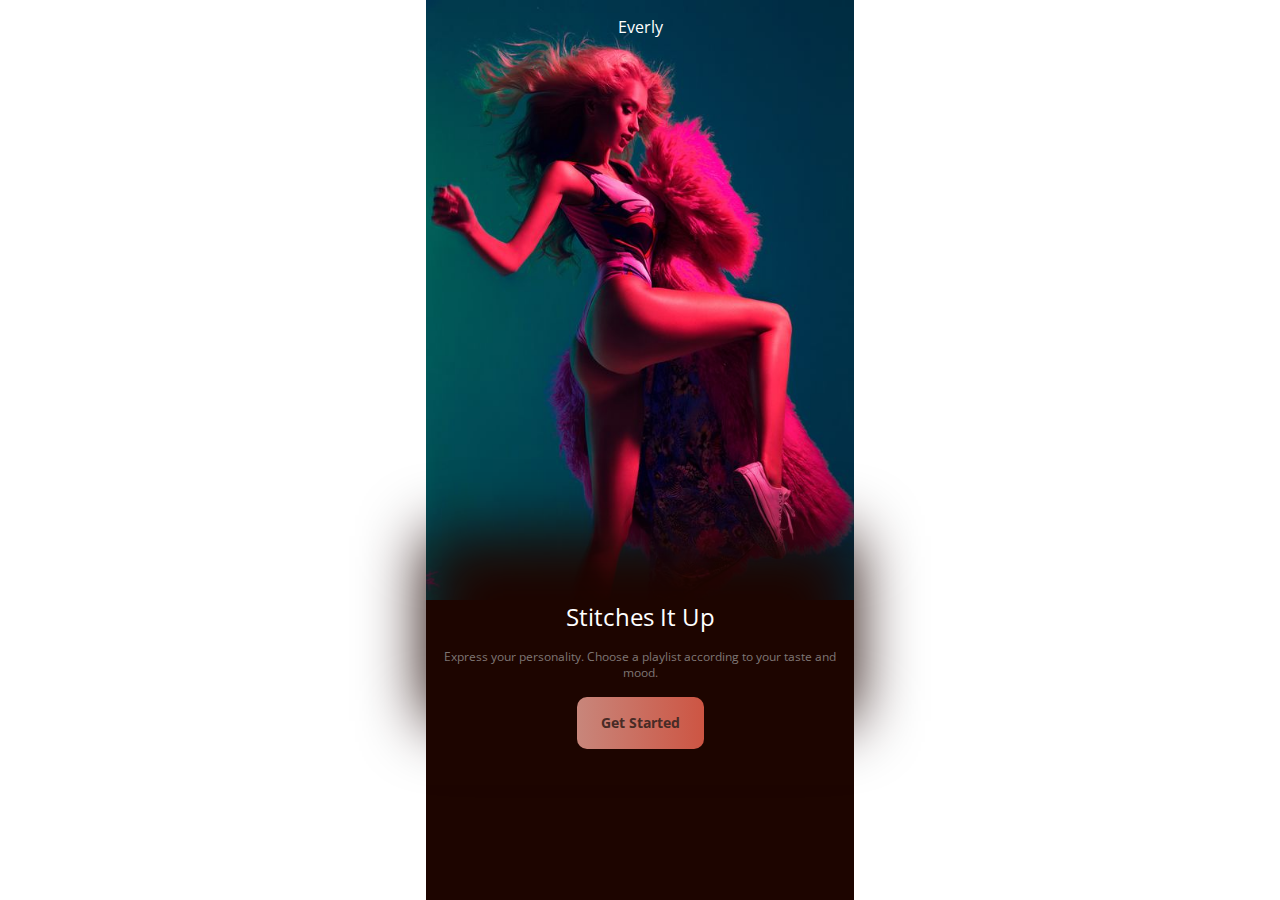
<file: index.html>
<!DOCTYPE html>
<html lang="en">
  <head>
    <meta charset="UTF-8" />
    <meta name="viewport" content="width=device-width, initial-scale=1.0" />
    <link rel="icon" href="data:,">
    <title>Document</title>
    <link rel="preconnect" href="https://fonts.googleapis.com" />
    <link rel="preconnect" href="https://fonts.gstatic.com" crossorigin />
    <link
      href="https://fonts.googleapis.com/css2?family=Open+Sans:ital,wght@0,300..800;1,300..800&display=swap"
      rel="stylesheet"
    />
    <link
      rel="stylesheet"
      href="https://cdnjs.cloudflare.com/ajax/libs/font-awesome/6.5.1/css/all.min.css"
      integrity="sha512-DTOQO9RWCH3ppGqcWaEA1BIZOC6xxalwEsw9c2QQeAIftl+Vegovlnee1c9QX4TctnWMn13TZye+giMm8e2LwA=="
      crossorigin="anonymous"
      referrerpolicy="no-referrer"
    />
    <link rel="stylesheet" href="./styles/index.css" />
  </head>
  <body>
    <div class="container">
      <div class="home">
        <div class="home-content">
          <div class="home-top">
            <div class="home-top-content">
              <i class="fa-solid fa-angle-left"></i>
              <span>Everly</span>
              <i class="fa-solid fa-ellipsis"></i>
            </div>
          </div>
          <div class="home-bottom">
            <h2 class="home-bottom-title">Stitches It Up</h2>
            <p class="home-bottom-description">
              Express your personality. Choose a playlist according to your
              taste and mood.
            </p>
            <a href="./playlist.html" class="home-bottom-btn">Get Started</a>
          </div>
        </div>
      </div>
    </div>
  </body>
</html>
</file>
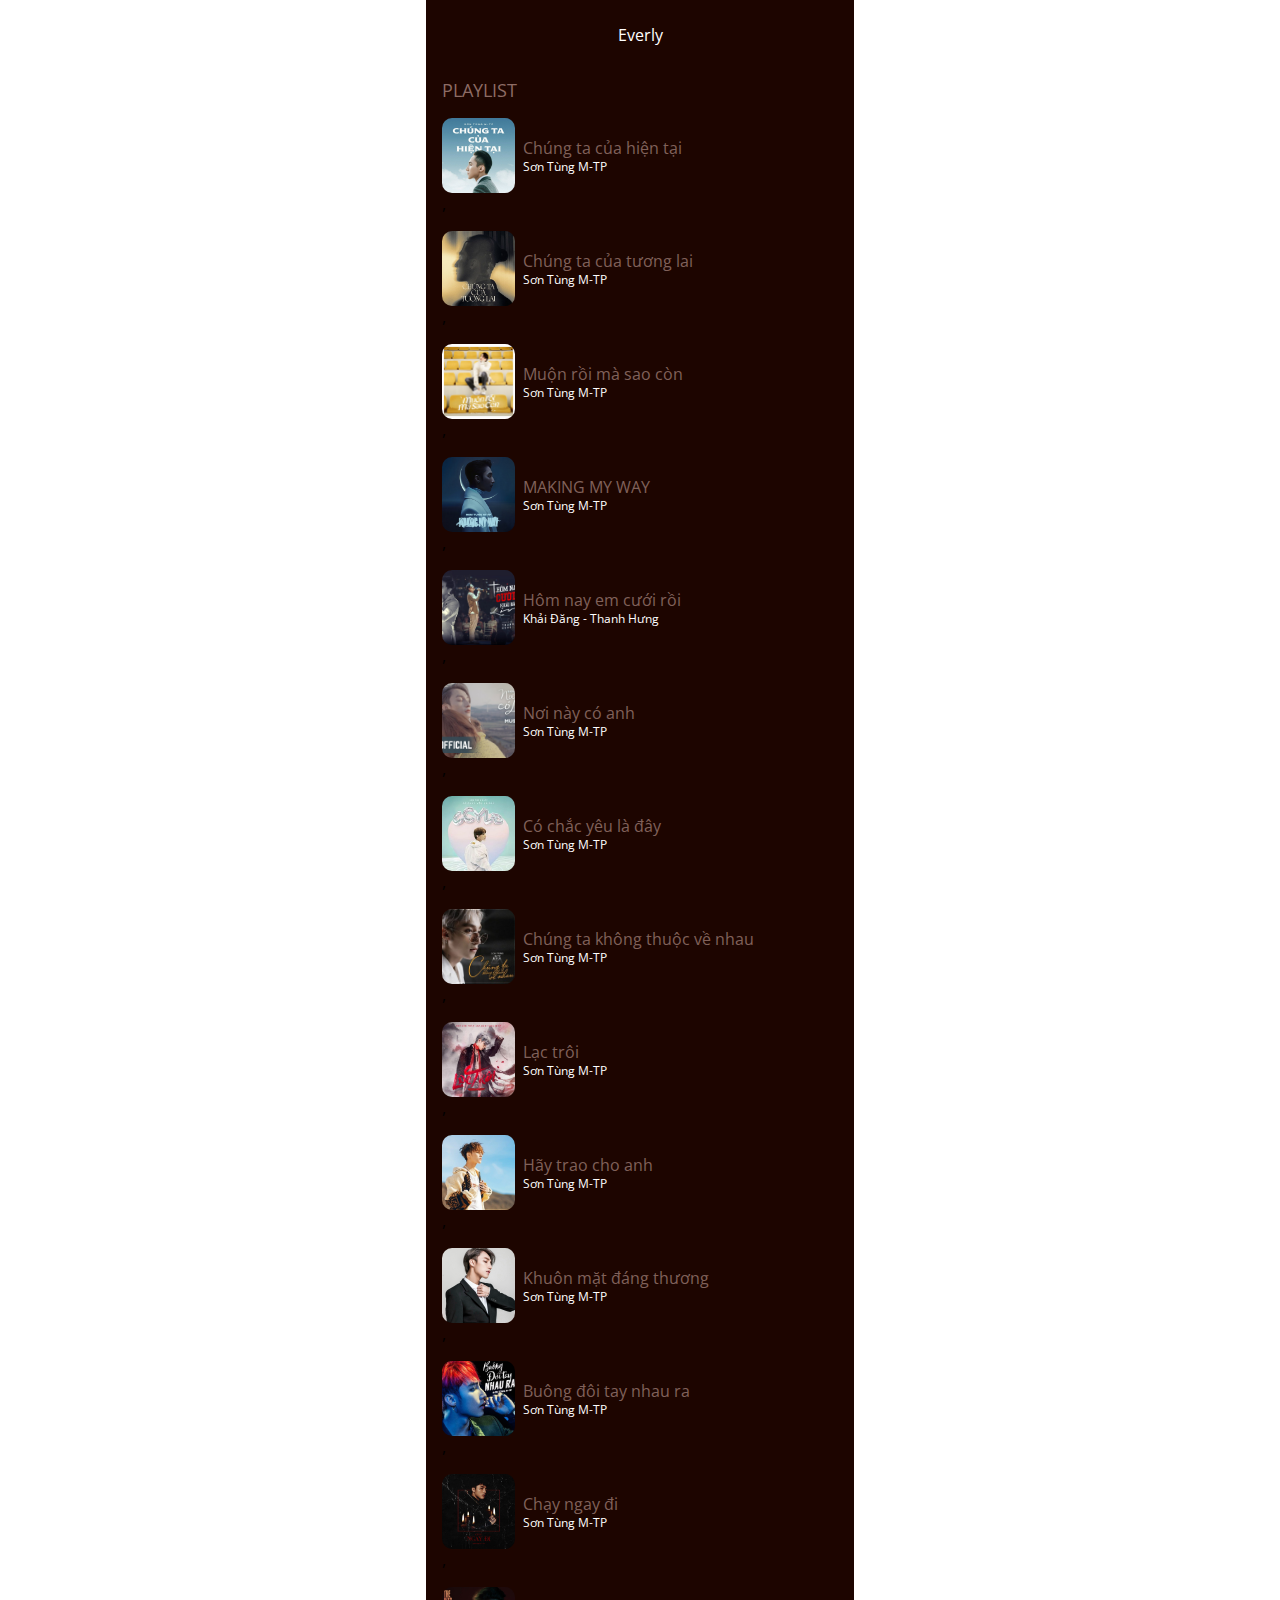
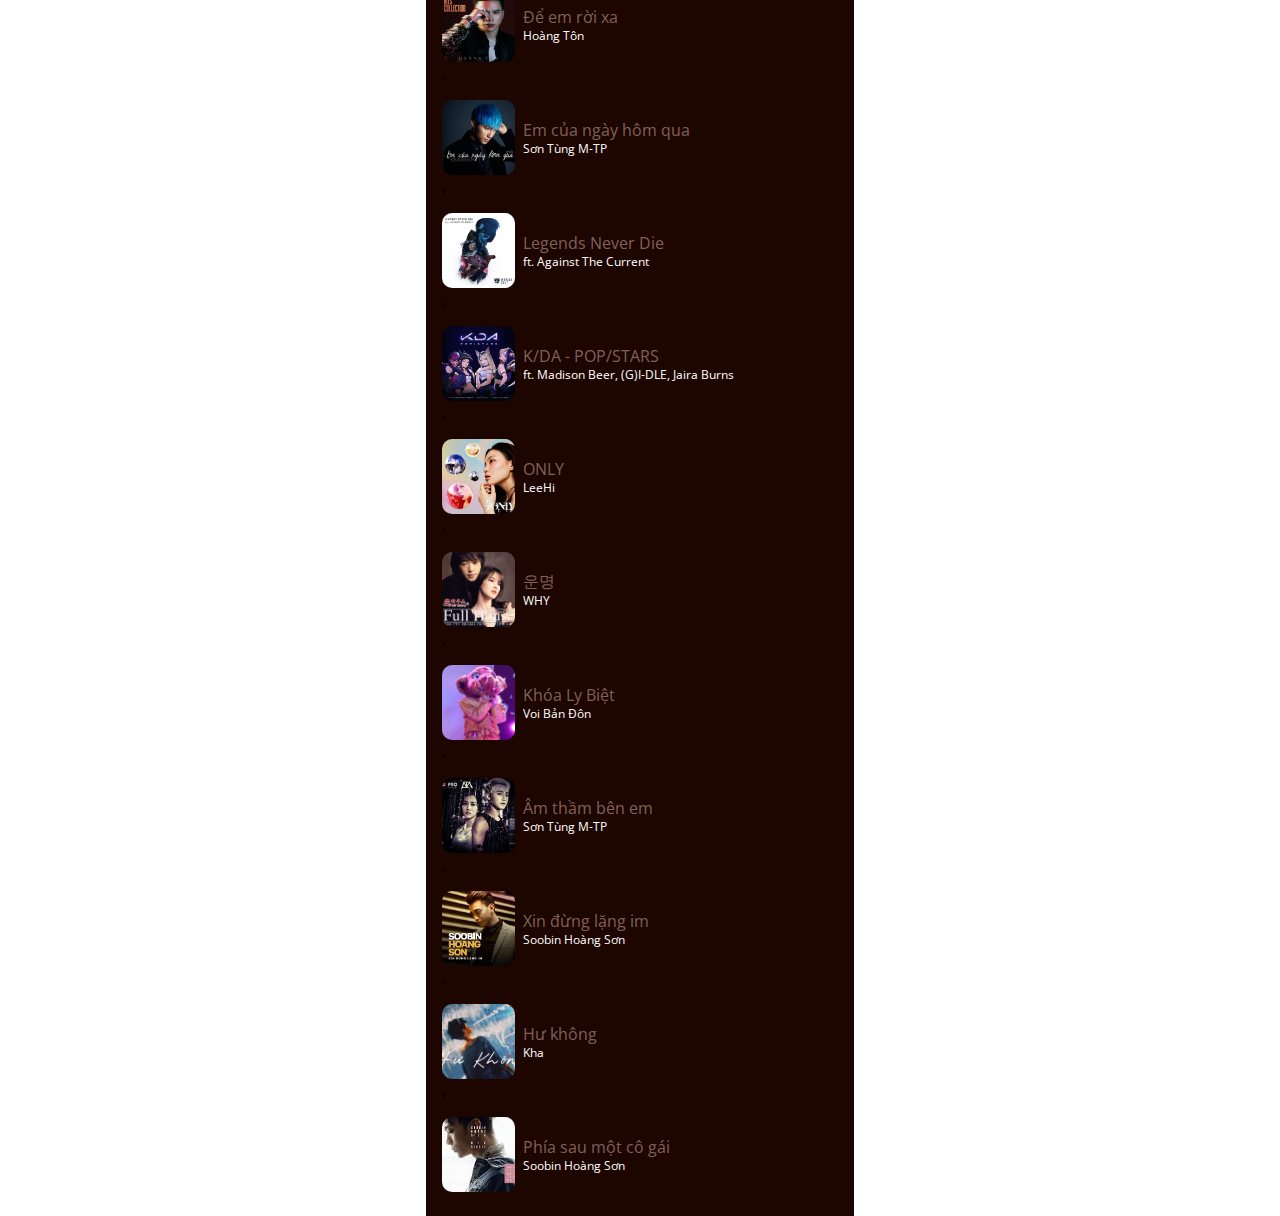
<file: playlist.html>
<!DOCTYPE html>
<html lang="en">
  <head>
    <meta charset="UTF-8" />
    <meta name="viewport" content="width=device-width, initial-scale=1.0" />
    <link rel="icon" href="data:,">
    <link rel="preconnect" href="https://fonts.googleapis.com" />
    <link rel="preconnect" href="https://fonts.gstatic.com" crossorigin />
    <link
      href="https://fonts.googleapis.com/css2?family=Open+Sans:ital,wght@0,300..800;1,300..800&display=swap"
      rel="stylesheet"
    />
    <link
      rel="stylesheet"
      href="https://cdnjs.cloudflare.com/ajax/libs/font-awesome/6.5.1/css/all.min.css"
      integrity="sha512-DTOQO9RWCH3ppGqcWaEA1BIZOC6xxalwEsw9c2QQeAIftl+Vegovlnee1c9QX4TctnWMn13TZye+giMm8e2LwA=="
      crossorigin="anonymous"
      referrerpolicy="no-referrer"
    />
    <link rel="stylesheet" href="./styles/playlist.css" />
    <title>Document</title>
  </head>
  <body>
    <div class="container">
      <div class="playlist">
        <div class="playlist-content">
          <div class="playlist-header">
            <a href="./index.html"><i class="fa-solid fa-angle-left"></i></a>
            <span>Everly</span>
            <i class="fa-solid fa-ellipsis"></i>
          </div>
          <h3 class="playlist-title">PLAYLIST</h3>
          <div class="songs"></div>
        </div>
      </div>
    </div>
    <script src="./scripts/playlist.js"></script>
  </body>
</html>
</file>
<file: styles/index.css>
*,
*::before,
*::after {
    margin: 0;
    padding: 0;
    box-sizing: border-box;
}

body {
    font-family: "Open Sans", sans-serif;
    text-rendering: optimizeSpeed;
    scroll-behavior: smooth;
}

img {
    -webkit-user-drag: none;
    -khtml-user-drag: none;
    -moz-user-drag: none;
    -o-user-drag: none;
}

.container {
    max-width: 428px;
    width: 100%;
    margin: 0 auto;
    min-height: 100vh;
    background-color: #1d0500;
}

.home {
    display: flex;
}

.home-content {
    width: 100%;
}

.home-top {
    background-image: url("../images/home.jpg");
    background-repeat: no-repeat;
    background-size: cover;
    background-position: center;
    width: 100%;
    height: 600px;
    padding: 16px;
}

.home-top-content {
    display: flex;
    color: white;
    align-items: center;
    justify-content: space-between;
    font-weight: 400;
    user-select: none;
}

.home-top-content i,
.home-top-content span {
    cursor: pointer;
}

.home-bottom {
    background-color: #1d0500;
    display: flex;
    flex-direction: column;
    align-items: center;
    box-shadow: 0px -64px 64px 0px rgba(29, 5, 0, 1);
    user-select: none;
}

.home-bottom-title {
    color: white;
    font-weight: 400;
    margin-bottom: 16px;
    text-align: center;
}

.home-bottom-description {
    color: #7e7674;
    text-align: center;
    font-size: 0.75rem;
    /* 12px */
    line-height: 1rem;
    /* 16px */
    margin-bottom: 16px;
}

.home-bottom-btn {

    border-radius: 10px;
    padding: 16px 24px;
    font-size: 0.875rem;
    /* 14px */
    line-height: 1.25rem;
    /* 20px */
    font-weight: 700;
    background-image: linear-gradient(to right, #c8867b, #cd5543);
    text-decoration: none;
    color: #482b26;
    margin-bottom: 36px;
}
</file>
<file: styles/playlist.css>
* {
    margin: 0;
    padding: 0;
    box-sizing: border-box;
}

body {
    font-family: "Open Sans", sans-serif;
    text-rendering: optimizeSpeed;
    scroll-behavior: smooth;
}

img {
    -webkit-user-drag: none;
    -khtml-user-drag: none;
    -moz-user-drag: none;
    -o-user-drag: none;
}

.container {
    max-width: 428px;
    width: 100%;
    margin: 0 auto;
    min-height: 100vh;
    background-color: #1d0500;
}

.playlist {
    display: flex;
}

.playlist-content {
    width: 100%;
    padding: 24px 16px;
}

.playlist-header {
    display: flex;
    justify-content: space-between;
    align-items: center;
    user-select: none;
    color: white;
    font-weight: 400;
    margin-bottom: 32px;
}

.playlist-header a {
    color: white;
    text-decoration: none;
}

.playlist-title {
    color: #8d6c65;
    font-size: 1.125rem;
    font-weight: 400;
    user-select: none;
}

.song {
    display: flex;
    align-items: center;
    column-gap: 8px;
    margin-top: 16px;
}

.song-image {
    width: 75px;
    height: 75px;
    overflow: hidden;
    border-radius: 10px;
}

.song-image img {
    display: block;
    width: 100%;
    max-width: 100%;
    height: 100%;
    object-fit: cover;
}

.song-description {
    width: calc(100% - 75px);
    cursor: pointer;
}


.song-title {
    display: -webkit-box;
    -webkit-line-clamp: 2;
    -webkit-box-orient: vertical;
    color: #80615a;
    font-weight: 400;
    user-select: none;
    overflow: hidden;
    text-overflow: ellipsis;
    word-break: break-word;
}

.song-title a {
    text-decoration: none;
    color: #80615a;
}

.song-title:hover a {
    text-decoration: underline;
}

.song-singer {
    display: -webkit-box;
    -webkit-line-clamp: 2;
    -webkit-box-orient: vertical;
    color: white;
    user-select: none;
    font-size: 0.75rem;
    /* 12px */
    line-height: 1rem;
    /* 16px */
    font-weight: 400;
    overflow: hidden;
    text-overflow: ellipsis;
    word-break: break-word;
}
</file>
